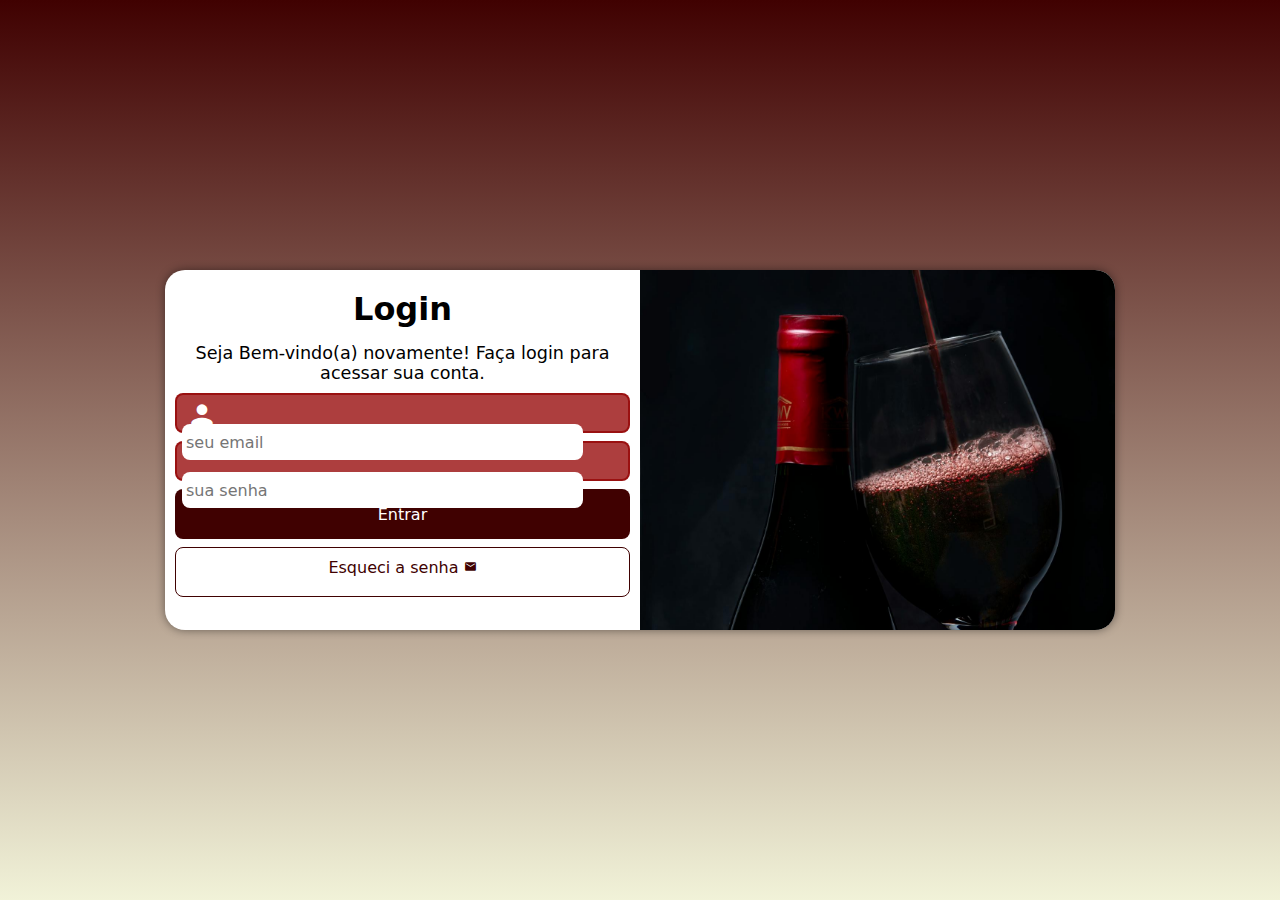
<file: index.html>
<!DOCTYPE html>
<html lang="pt-br">
<head>
    <meta charset="UTF-8">
    <meta name="viewport" content="width=device-width, initial-scale=1.0">
    <title>Login</title>
    <link href="https://fonts.googleapis.com/icon?family=Material+Icons"
      rel="stylesheet">
    <link rel="stylesheet" href="estilo/style.css">
    <link rel="stylesheet" href="estilo/media-query.css">
</head>
<body>
    <main>
        <section id="login">
            <div id="imagem">
              
            </div>
            <div id="formulario">
                <h1>Login</h1>
                <p>Seja Bem-vindo(a) novamente! Faça login para acessar sua conta.</p>
                <form action="login.php" method="post" autocomplete="off">
                    <p class="campo">
                        <span class="material-icons">person</span>
                        <input type="email" name="email" id="iemail" maxlength="21" placeholder="seu email" autocomplete="email" required>
                        
                    </p> 
                    <p class="campo">
                        <span class="material-icons">password</span>
                        <input type="password" name="senha" id="isenha" minlength="8" maxlength="20" placeholder="sua senha" autocomplete="current-password" required>
                    
                    </p>
                    <input type="submit" value="Entrar"> 
                    <a href="esqueci.html" class="boton">
                        Esqueci a senha <span class="material-icons">mail</span>
                    </a>                 
                </form>
            </div>
        </section>
    </main>
</body>
</html>
</file>
<file: estilo/style.css>
/* Paletas de cores

Roxo: #304D73
Verde: #6D8C2A
Verde claro: #D2D9A3

*/

* {
    margin: 0px;
    padding: 0px;
    box-sizing: border-box;
    font-family: system-ui, -apple-system, BlinkMacSystemFont, 'Segoe UI', Roboto, Oxygen, Ubuntu, Cantarell, 'Open Sans', 'Helvetica Neue', sans-serif, Helvetica, sans-serif;
}

html, body {
    background-color: #D2D9A3;
    height: 100vh;
    width: 100vw;
}

main {
    position: relative;
    height: 100vh;
    width: 100vw;
}

section#login {
    position: absolute;
    top: 50%;
    left: 50%;
    transform: translate(-50%, -50%);
    overflow: hidden;

    background-color: white;
    border-radius: 20px;
    width: 250px;
    height: 500px;
    box-shadow: 0px 0px 10px rgba(0, 0, 0, 0.452);
}

section#login > div#imagem {
    background: #D2D9A3 url(../imagens/red.jpg) no-repeat;
    background-position: right center;
    background-size: cover;
    height: 200px;
    display: block;
}

section#login > div#formulario {
    display: block;
    padding: 10px;
}

div#formulario > h1 {
    margin-bottom: 15px;
    text-align: center;
}

div#formulario > p {
    font-size: 0.8em;
}

p.campo > span {
    color: white;
    width: 40px;
    font-size: 2em;
    padding: 4px;
}

p.campo > input {
    background-color: #D2D9A3;
    font-size: 1em;
    width: calc(100% - 45px);
    height: 100%;
    border: 0px;
    border-radius: 8px;
    padding: 4px;
    transform: translateY(-11px);
}

p.campo > input:focus-within {
    background-color: white;
}

form > p.campo {
    display: block;
    width: 100%;
    height: 40px;
    background-color: #6D8C2A;
    border: 2px solid #6D8C2A;
    border-radius: 8px;
    margin: 8px 0px;
    padding-left: 5px;
}

form > input[type=submit] {
    display: block;
    width: 100%;
    height: 40px;
    font-size: 1em;
    background-color: #6D8C2A;
    color: #F1F2D8;
    border: none;
    border-radius: 8px;
}

form > input[type=submit]:hover {
    background-color: #D2D9A3;
    color: #6D8C2A;
}

form > a.boton {
    display: block;
    width: 100%;;
    height: 40px;
    font-size: 1em;
    border: 1px solid #6D8C2A;
    border-radius: 8px;
    background-color: #D2D9A3;
    color: #6D8C2A;
    text-decoration: none;
    text-align: center; 
    padding: 6px 0px;
    margin: 8px 0px;
}

form > a.boton:hover {
    background-color: #6D8C2A;
    color: #F1F2D8;
}

form > a.boton > span {
    font-size: 0.8em;
}
</file>
<file: estilo/media-query.css>
@media screen and (min-width: 768px) and (max-width: 992px) {

    body {
        background-image: linear-gradient(to top, #F1F2D8, #400101);
    }

    section#login {
        width: 80vw;
        height: 320px;
    }

    section#login > div#imagem {
        float: left;
        width: 40%;
        height: 100%;
        background: url(../imagens/wine.png.jpg) no-repeat center;
        background-size: cover;
    }

    section#login > div#formulario {
        float: right;
        width: 60%;
    }

    div#formulario > p {
        text-align: center;
        margin: 10px 0px;
    }

    p.campo > input {
        background-color: white;
    }

    form > p.campo {
        background-color: #940404c4;
        border: 2px solid #940404c4;
    }

    form > input[type=submit] {
        background-color: #400101;
        color: white;
        height: 50px;
    }

    form > input[type=submit]:hover {
        background-color: #F1F2D8;
        border: 1px solid #400101;
        color: #400101;
    }

    form > a.boton {
        background-color: white;
        border: 1px solid #400101;
        color: #400101;
        height: 50px;
        margin: 8px 0px;
        padding: 10px 0px;
    }

    form > a.boton:hover {
        background-color: #400101;
        color: #F1F2D8;
    }
 }

 @media screen and (min-width: 992px){

    body {
        background-image: linear-gradient(to top, #F1F2D8, #400101);
    }

    section#login {
        width: 950px;
        height: 360px;
    }

    section#login > div#imagem {
        float: right;
        width: 50%;
        height: 100%;
        background: url(../imagens/wine.png.jpg) no-repeat center;
        background-size: cover;
    }

    section#login > div#formulario {
        float: left;
        width: 50%;
    }

    div#formulario > h1 {
        font-size: 2em;
        padding-top: 10px;
    }

    div#formulario > p {
        font-size: 1.1em;
        text-align: center;
        margin: 10px 0px;
    }

    p.campo > input {
        background-color: white;
    }

    form > p.campo {
        background-color: #940404c4;
        border: 2px solid #940404c4;
    }

    form > input[type=submit] {
        background-color: #400101;
        color: white;
        height: 50px;
    }

    form > input[type=submit]:hover {
        background-color: #F1F2D8;
        border: 1px solid #400101;
        color: #400101;
    }

    form > a.boton {
        background-color: white;
        border: 1px solid #400101;
        color: #400101;
        height: 50px;
        margin: 8px 0px;
        padding: 10px 0px;
    }

    form > a.boton:hover {
        background-color: #400101;
        color: #F1F2D8;
    }
 }
</file>
